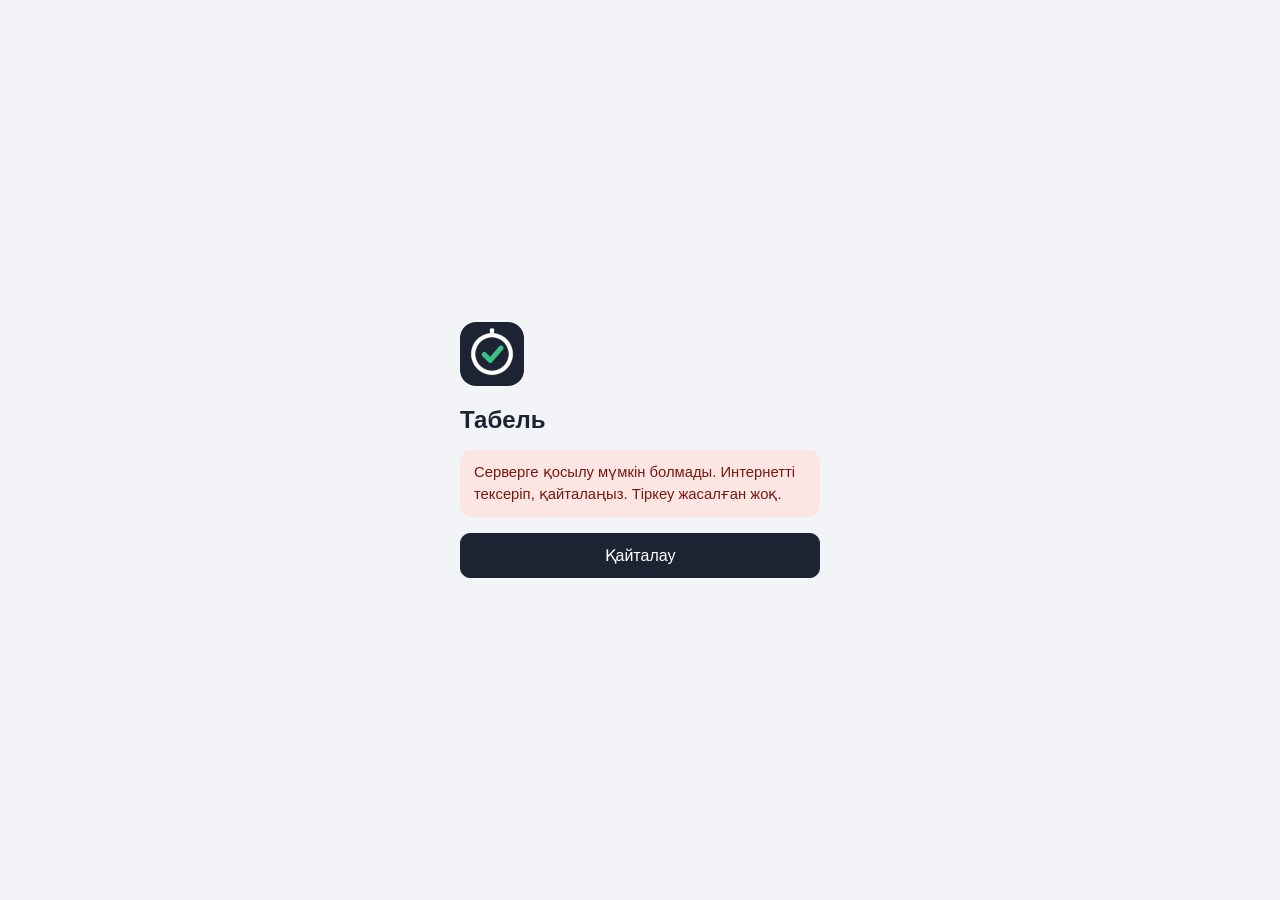
<file: index.html>
<!doctype html>
<html lang="kk">
<head>
  <meta charset="utf-8">
  <meta name="viewport" content="width=device-width, initial-scale=1, viewport-fit=cover">
  <meta name="theme-color" content="#1C2433">
  <meta name="apple-mobile-web-app-capable" content="yes">
  <meta name="mobile-web-app-capable" content="yes">
  <meta name="apple-mobile-web-app-title" content="Табель">
  <meta name="referrer" content="no-referrer">
  <title>Табель</title>
  <link rel="manifest" href="manifest.webmanifest">
  <link rel="icon" href="icons/favicon-32.png" sizes="32x32">
  <link rel="apple-touch-icon" href="icons/apple-touch-icon.png">
  <link rel="stylesheet" href="style.css">
</head>
<body>
  <div id="app"><div class="boot">Жүктелуде…</div></div>
  <div id="toast" role="status" aria-live="polite"></div>
  <noscript>Жүйе жұмыс істеуі үшін браузерде JavaScript қосулы болуы керек.</noscript>
  <script src="config.js"></script>
  <script src="xlsx.js"></script>
  <script src="app.js"></script>
</body>
</html>
</file>
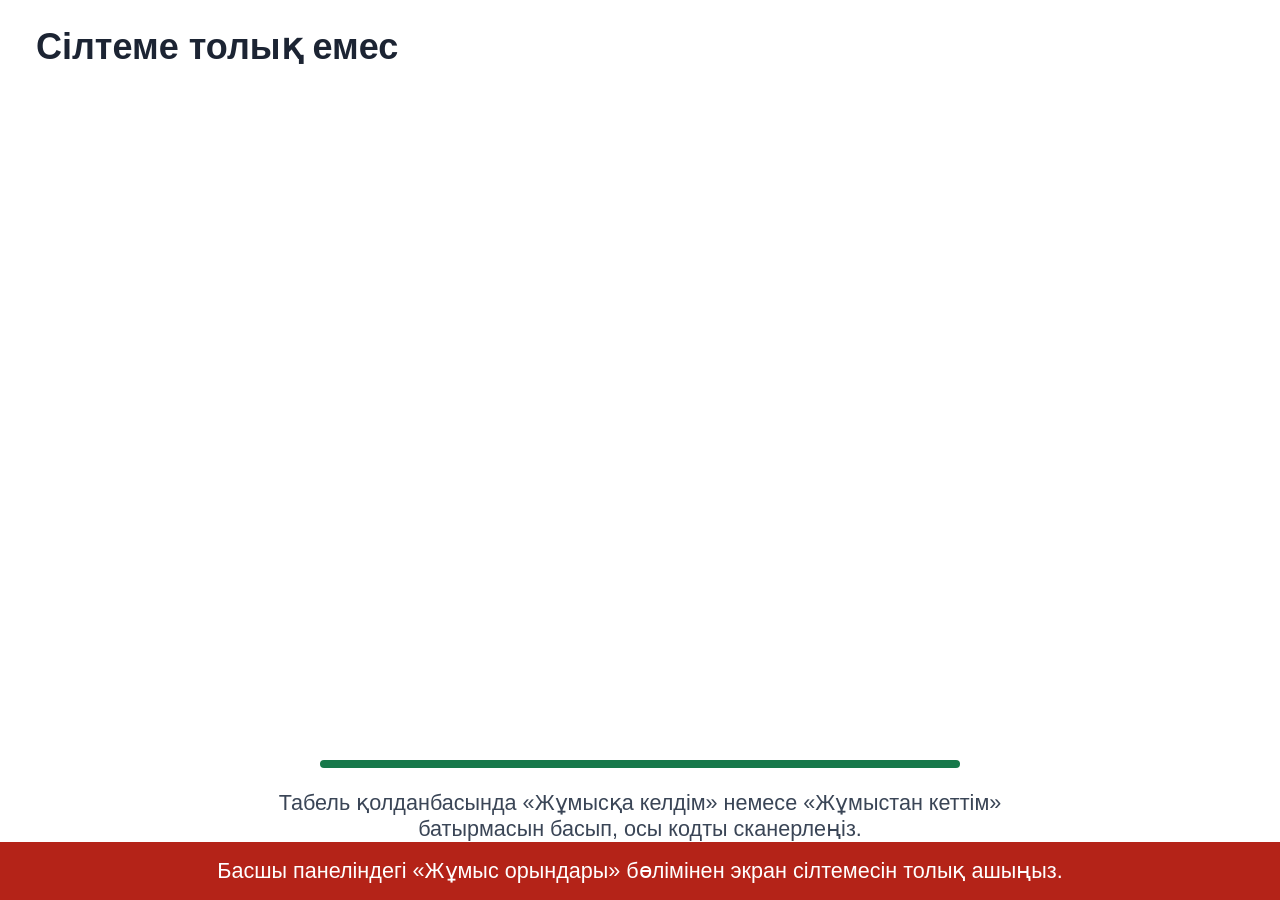
<file: kiosk.html>
<!doctype html>
<html lang="kk">
<head>
  <meta charset="utf-8">
  <meta name="viewport" content="width=device-width, initial-scale=1">
  <meta name="theme-color" content="#FFFFFF">
  <meta name="robots" content="noindex">
  <meta name="referrer" content="no-referrer">
  <title>Табель — QR экран</title>
  <link rel="icon" href="icons/favicon-32.png">
  <link rel="stylesheet" href="kiosk.css">
</head>
<body>
  <main class="k">
    <header class="k-head">
      <div><div class="k-company" id="company"></div><div class="k-place" id="place">Жүктелуде…</div></div>
      <div class="k-clock" id="clock"></div>
    </header>
    <section class="k-qr-wrap">
      <div class="k-qr hide" id="qr" aria-label="Тіркеуге арналған QR-код"></div>
      <div class="k-bar"><span id="bar"></span></div>
      <p class="k-hint">Табель қолданбасында «Жұмысқа келдім» немесе «Жұмыстан кеттім» батырмасын басып, осы кодты сканерлеңіз.</p>
    </section>
    <p class="k-err" id="err" hidden></p>
  </main>
  <script src="config.js"></script>
  <script src="qr.js"></script>
  <script src="kiosk.js"></script>
</body>
</html>
</file>
<file: style.css>
:root {
  --ink: #1C2433;
  --paper: #F2F4F7;
  --card: #FFFFFF;
  --line: #D9DEE5;
  --muted: #5D6878;
  --in: #17784A;
  --in-soft: #E2F2E9;
  --out: #7A2E57;
  --out-soft: #F4E5ED;
  --late: #9A5000;
  --late-soft: #FBEED8;
  --bad: #B42318;
  --bad-soft: #FCE6E4;
  --off: #7B8594;
  --off-soft: #ECEFF3;
  --focus: #2F6FEB;
  --font: -apple-system, BlinkMacSystemFont, "Segoe UI", Roboto, "Noto Sans", "Helvetica Neue", Arial, sans-serif;
  --safe-b: env(safe-area-inset-bottom, 0px);
  color-scheme: light;
}
* { box-sizing: border-box; }
html, body { margin: 0; }
body {
  font-family: var(--font); font-size: 16px; line-height: 1.45; color: var(--ink); background: var(--paper);
  -webkit-font-smoothing: antialiased; -webkit-tap-highlight-color: transparent;
  padding-top: env(safe-area-inset-top, 0px);
}
.num, time, td.t { font-variant-numeric: tabular-nums; }
a { color: var(--focus); }
h1, h2, h3 { margin: 0; line-height: 1.2; }
h1 { font-size: 1.5rem; }
h2 { font-size: 1.2rem; }
h3 { font-size: 1rem; }
p { margin: 0; }
.muted { color: var(--muted); }
.small { font-size: .875rem; }
.boot { display: grid; place-items: center; min-height: 100vh; color: var(--muted); }
:focus-visible { outline: 3px solid var(--focus); outline-offset: 2px; }
@media (prefers-reduced-motion: reduce) { * { animation: none !important; transition: none !important; } }

/* --- Шапка және навигация --- */
.top {
  display: flex; align-items: center; gap: 12px; padding: 12px 16px; background: var(--ink); color: #fff;
  position: sticky; top: 0; z-index: 20;
}
.top .brand { font-weight: 700; letter-spacing: .01em; }
.top .who { margin-left: auto; font-size: .875rem; opacity: .85; text-align: right; }
.top button.link { color: #fff; opacity: .85; }
.tabs { display: flex; gap: 4px; overflow-x: auto; padding: 8px 12px 0; background: var(--ink); scrollbar-width: none; position: sticky; top: 52px; z-index: 19; }
.tabs::-webkit-scrollbar { display: none; }
.tabs a {
  flex: none; padding: 10px 14px; color: #C9D1DC; text-decoration: none; border-radius: 10px 10px 0 0; font-size: .95rem; white-space: nowrap;
}
.tabs a[aria-current="page"] { background: var(--paper); color: var(--ink); font-weight: 600; }
main { max-width: 1180px; margin: 0 auto; padding: 16px 16px calc(96px + var(--safe-b)); }
.emp main { max-width: 560px; }

/* Қызметкердің төменгі навигациясы */
.bottom-nav {
  position: fixed; left: 0; right: 0; bottom: 0; display: flex; background: var(--card); border-top: 1px solid var(--line);
  padding-bottom: var(--safe-b); z-index: 20;
}
.bottom-nav a { flex: 1; text-align: center; padding: 12px 0 14px; color: var(--muted); text-decoration: none; font-size: .9rem; }
.bottom-nav a[aria-current="page"] { color: var(--ink); font-weight: 700; box-shadow: inset 0 3px 0 var(--ink); }

/* --- Батырмалар, өрістер --- */
button, .btn {
  font: inherit; cursor: pointer; border: 1px solid var(--line); background: var(--card); color: var(--ink);
  padding: 10px 16px; border-radius: 10px; min-height: 44px; text-decoration: none; display: inline-flex; align-items: center; justify-content: center; gap: 6px;
}
button:disabled { opacity: .45; cursor: not-allowed; }
.btn-primary { background: var(--ink); color: #fff; border-color: var(--ink); }
.btn-danger { color: var(--bad); border-color: #EBB8B3; }
.btn-sm { min-height: 34px; padding: 6px 10px; font-size: .875rem; border-radius: 8px; }
button.link { background: none; border: 0; padding: 4px; min-height: 0; color: var(--focus); }
label { display: block; font-size: .875rem; color: var(--muted); margin-bottom: 4px; }
input, select, textarea {
  font: inherit; width: 100%; padding: 10px 12px; border: 1px solid #C3CAD4; border-radius: 10px; background: #fff; color: var(--ink); min-height: 44px;
}
textarea { min-height: 80px; resize: vertical; }
input[type="checkbox"] { width: 20px; height: 20px; min-height: 0; accent-color: var(--ink); }
.field { margin-bottom: 14px; }
.row { display: flex; gap: 10px; flex-wrap: wrap; align-items: flex-end; }
.row > .field { flex: 1 1 160px; margin-bottom: 0; }
.stack > * + * { margin-top: 16px; }
.err { color: var(--bad); font-size: .9rem; margin-top: 8px; }

.panel { background: var(--card); border: 1px solid var(--line); border-radius: 14px; padding: 16px; }
.section-head { display: flex; align-items: center; gap: 10px; flex-wrap: wrap; margin-bottom: 12px; }
.section-head .grow { flex: 1; }

/* --- Мәртебе белгілері --- */
.badge { display: inline-block; padding: 3px 9px; border-radius: 999px; font-size: .8rem; font-weight: 600; white-space: nowrap; }
.b-in { background: var(--in-soft); color: var(--in); }
.b-out { background: var(--out-soft); color: var(--out); }
.b-late { background: var(--late-soft); color: var(--late); }
.b-bad { background: var(--bad-soft); color: var(--bad); }
.b-off { background: var(--off-soft); color: var(--off); }

/* --- Кіру беті --- */
.login { min-height: 100vh; display: grid; place-items: center; padding: 24px; }
.login form { width: 100%; max-width: 360px; }
.login .mark { width: 64px; height: 64px; border-radius: 16px; margin-bottom: 20px; display: block; }
.login h1 { margin-bottom: 4px; }
.login p.muted { margin-bottom: 24px; }

/* --- Қызметкердің басты беті --- */
.clock-block { padding: 8px 0 18px; }
.clock { font-size: clamp(4rem, 22vw, 6.5rem); font-weight: 700; letter-spacing: -0.04em; line-height: .95; font-variant-numeric: tabular-nums; }
.clock .sec { font-size: .32em; letter-spacing: 0; color: var(--muted); font-weight: 600; margin-left: 4px; vertical-align: top; }
.date-line { color: var(--muted); margin-top: 6px; }
.state {
  display: grid; grid-template-columns: 1fr 1fr 1fr; border: 1px solid var(--line); border-radius: 14px; background: var(--card); overflow: hidden;
}
.state > div { padding: 12px 14px; }
.state > div + div { border-left: 1px solid var(--line); }
.state .k { font-size: .8rem; color: var(--muted); }
.state .v { font-size: 1.35rem; font-weight: 700; font-variant-numeric: tabular-nums; }
.state-line { display: flex; align-items: center; gap: 8px; margin: 14px 0 8px; flex-wrap: wrap; }
.slabs { display: grid; gap: 12px; margin-top: 18px; }
.slab {
  display: flex; align-items: center; gap: 16px; width: 100%; min-height: 92px; padding: 18px 20px; border-radius: 18px; border: 0;
  color: #fff; font-size: 1.3rem; font-weight: 700; text-align: left; box-shadow: 0 2px 0 rgba(28, 36, 51, .25);
}
.slab svg { flex: none; width: 34px; height: 34px; }
.slab small { display: block; font-size: .85rem; font-weight: 500; opacity: .85; margin-top: 2px; }
.slab-in { background: var(--in); }
.slab-out { background: var(--out); }
.slab:active:not(:disabled) { transform: translateY(1px); box-shadow: none; }
.slab:disabled { background: #B8C0CB; opacity: 1; box-shadow: none; }
.notice { padding: 12px 14px; border-radius: 12px; background: var(--late-soft); color: #5E3400; font-size: .925rem; margin-top: 14px; }
.notice.bad { background: var(--bad-soft); color: #7A1810; }

/* --- Сканер --- */
.scan { position: fixed; inset: 0; z-index: 100; background: #0E131C; color: #fff; display: flex; flex-direction: column; padding-bottom: var(--safe-b); }
.scan-top { display: flex; align-items: center; justify-content: space-between; padding: calc(12px + env(safe-area-inset-top, 0px)) 16px 12px; }
.scan-top button { background: transparent; color: #fff; border-color: rgba(255, 255, 255, .35); }
.scan-view { position: relative; flex: 1; overflow: hidden; display: grid; place-items: center; }
.scan-view video { position: absolute; inset: 0; width: 100%; height: 100%; object-fit: cover; }
.scan-frame { position: relative; width: min(70vw, 300px); aspect-ratio: 1; border-radius: 22px; box-shadow: 0 0 0 100vmax rgba(14, 19, 28, .55); outline: 3px solid #fff; }
.scan-body { padding: 18px 20px 24px; text-align: center; min-height: 120px; }
.scan-body p { font-size: 1.05rem; }
.scan-body .sub { color: #AEB8C6; font-size: .9rem; margin-top: 6px; }
.scan-result { flex: 1; display: grid; place-items: center; padding: 24px; text-align: center; }
.scan-result .big { font-size: 4rem; font-weight: 700; font-variant-numeric: tabular-nums; letter-spacing: -0.03em; }
.scan-result .icon { width: 84px; height: 84px; border-radius: 50%; display: grid; place-items: center; margin: 0 auto 16px; }
.scan-result .icon svg { width: 44px; height: 44px; }
.scan-result.ok .icon { background: var(--in); }
.scan-result.fail .icon { background: var(--bad); }
.scan-result .msg { font-size: 1.1rem; max-width: 420px; margin: 8px auto 0; }
.scan-actions { display: grid; gap: 10px; padding: 16px 20px 24px; }
.scan-actions button { min-height: 52px; font-size: 1.05rem; }
.scan-actions .primary { background: #fff; color: var(--ink); border-color: #fff; font-weight: 700; }
.scan-actions .ghost { background: transparent; color: #fff; border-color: rgba(255, 255, 255, .35); }
.spinner { width: 28px; height: 28px; border: 3px solid rgba(255, 255, 255, .25); border-top-color: #fff; border-radius: 50%; animation: spin .8s linear infinite; margin: 0 auto 10px; }
@keyframes spin { to { transform: rotate(360deg); } }

/* --- Тарих --- */
.day-list { list-style: none; margin: 0; padding: 0; background: var(--card); border: 1px solid var(--line); border-radius: 14px; overflow: hidden; }
.day-list li { display: grid; grid-template-columns: 64px 1fr auto; gap: 10px; align-items: center; padding: 12px 14px; }
.day-list li + li { border-top: 1px solid var(--line); }
.day-list .d { font-weight: 700; font-variant-numeric: tabular-nums; }
.day-list .d small { display: block; font-weight: 500; color: var(--muted); font-size: .8rem; }
.day-list .times { font-variant-numeric: tabular-nums; }
.totals { display: flex; gap: 0; border: 1px solid var(--line); border-radius: 14px; background: var(--card); margin-bottom: 14px; overflow: hidden; }
.totals > div { flex: 1; padding: 10px 12px; }
.totals > div + div { border-left: 1px solid var(--line); }
.totals .v { font-weight: 700; font-size: 1.15rem; font-variant-numeric: tabular-nums; }
.totals .k { font-size: .78rem; color: var(--muted); }

/* --- Басшы: кестелер --- */
.counters { display: flex; flex-wrap: wrap; gap: 8px; margin-bottom: 14px; }
.counter { display: flex; align-items: baseline; gap: 8px; padding: 8px 12px; border-radius: 10px; background: var(--card); border: 1px solid var(--line); }
.counter b { font-size: 1.3rem; font-variant-numeric: tabular-nums; }
.counter span { font-size: .875rem; color: var(--muted); }
.counter.c-in b { color: var(--in); } .counter.c-late b { color: var(--late); } .counter.c-bad b { color: var(--bad); } .counter.c-out b { color: var(--out); }
.table-wrap { overflow-x: auto; background: var(--card); border: 1px solid var(--line); border-radius: 14px; }
table { width: 100%; border-collapse: collapse; font-size: .925rem; }
th, td { padding: 10px 12px; text-align: left; border-bottom: 1px solid var(--line); white-space: nowrap; vertical-align: middle; }
th { font-size: .8rem; color: var(--muted); font-weight: 600; background: #F8F9FB; position: sticky; top: 0; }
tr:last-child td { border-bottom: 0; }
td .sub { display: block; font-size: .8rem; color: var(--muted); }
td.wrap { white-space: normal; min-width: 220px; }
.mark-fix { color: var(--late); font-size: .78rem; font-weight: 600; }
.empty { padding: 28px 16px; text-align: center; color: var(--muted); }

/* --- Модаль --- */
.modal-back { position: fixed; inset: 0; background: rgba(28, 36, 51, .45); z-index: 50; display: flex; align-items: flex-end; justify-content: center; }
.modal { background: var(--card); width: 100%; max-width: 560px; max-height: 92vh; overflow-y: auto; border-radius: 18px 18px 0 0; padding: 20px 18px calc(20px + var(--safe-b)); }
@media (min-width: 700px) { .modal-back { align-items: center; } .modal { border-radius: 18px; } }
.modal h2 { margin-bottom: 14px; }
.modal-actions { display: flex; gap: 10px; flex-wrap: wrap; margin-top: 18px; }
.modal-actions .grow { flex: 1; }
.sched { width: 100%; }
.sched td, .sched th { padding: 6px 4px; border: 0; }
.sched input[type="time"] { min-width: 96px; padding: 8px; }
.hist { list-style: none; padding: 0; margin: 0; font-size: .875rem; }
.hist li { padding: 8px 0; border-top: 1px solid var(--line); }
.kv { display: grid; grid-template-columns: auto 1fr; gap: 4px 12px; font-size: .925rem; }
.kv dt { color: var(--muted); }
.kv dd { margin: 0; font-variant-numeric: tabular-nums; }
.place { display: grid; gap: 8px; }
.place-link { font-size: .8rem; word-break: break-all; background: var(--paper); padding: 8px 10px; border-radius: 8px; }

#toast {
  position: fixed; left: 50%; bottom: calc(84px + var(--safe-b)); transform: translateX(-50%); background: var(--ink); color: #fff;
  padding: 10px 16px; border-radius: 10px; font-size: .925rem; max-width: calc(100% - 32px); opacity: 0; pointer-events: none; transition: opacity .2s; z-index: 200;
}
#toast.show { opacity: 1; }
#toast.bad { background: var(--bad); }
</file>
<file: kiosk.css>
* { box-sizing: border-box; }
html, body { margin: 0; height: 100%; background: #fff; color: #1C2433;
  font-family: -apple-system, BlinkMacSystemFont, "Segoe UI", Roboto, "Noto Sans", Arial, sans-serif; }
.k { min-height: 100%; display: flex; flex-direction: column; padding: 3vmin 4vmin; }
.k-head { display: flex; align-items: flex-start; justify-content: space-between; gap: 16px; }
.k-company { font-size: clamp(14px, 2.2vmin, 22px); color: #5D6878; font-weight: 600; }
.k-place { font-size: clamp(20px, 4vmin, 44px); font-weight: 700; line-height: 1.1; }
.k-clock { font-size: clamp(32px, 9vmin, 110px); font-weight: 700; letter-spacing: -0.03em; font-variant-numeric: tabular-nums; line-height: 1; }
.k-qr-wrap { flex: 1; display: flex; flex-direction: column; align-items: center; justify-content: center; gap: 2.5vmin; }
.k-qr { width: min(72vmin, 640px); aspect-ratio: 1; transition: opacity .25s; }
.k-qr svg { width: 100%; height: 100%; display: block; }
.k-qr.hide { opacity: .06; }
.k-bar { width: min(72vmin, 640px); height: 8px; background: #E4E8EE; border-radius: 4px; overflow: hidden; }
.k-bar span { display: block; height: 100%; background: #17784A; width: 100%; transform-origin: left; }
.k-hint { max-width: min(86vmin, 760px); text-align: center; font-size: clamp(15px, 2.4vmin, 26px); color: #3A4556; margin: 0; }
.k-err { position: fixed; left: 0; right: 0; bottom: 0; margin: 0; padding: 16px; background: #B42318; color: #fff; text-align: center; font-size: clamp(15px, 2.4vmin, 24px); }
</file>
